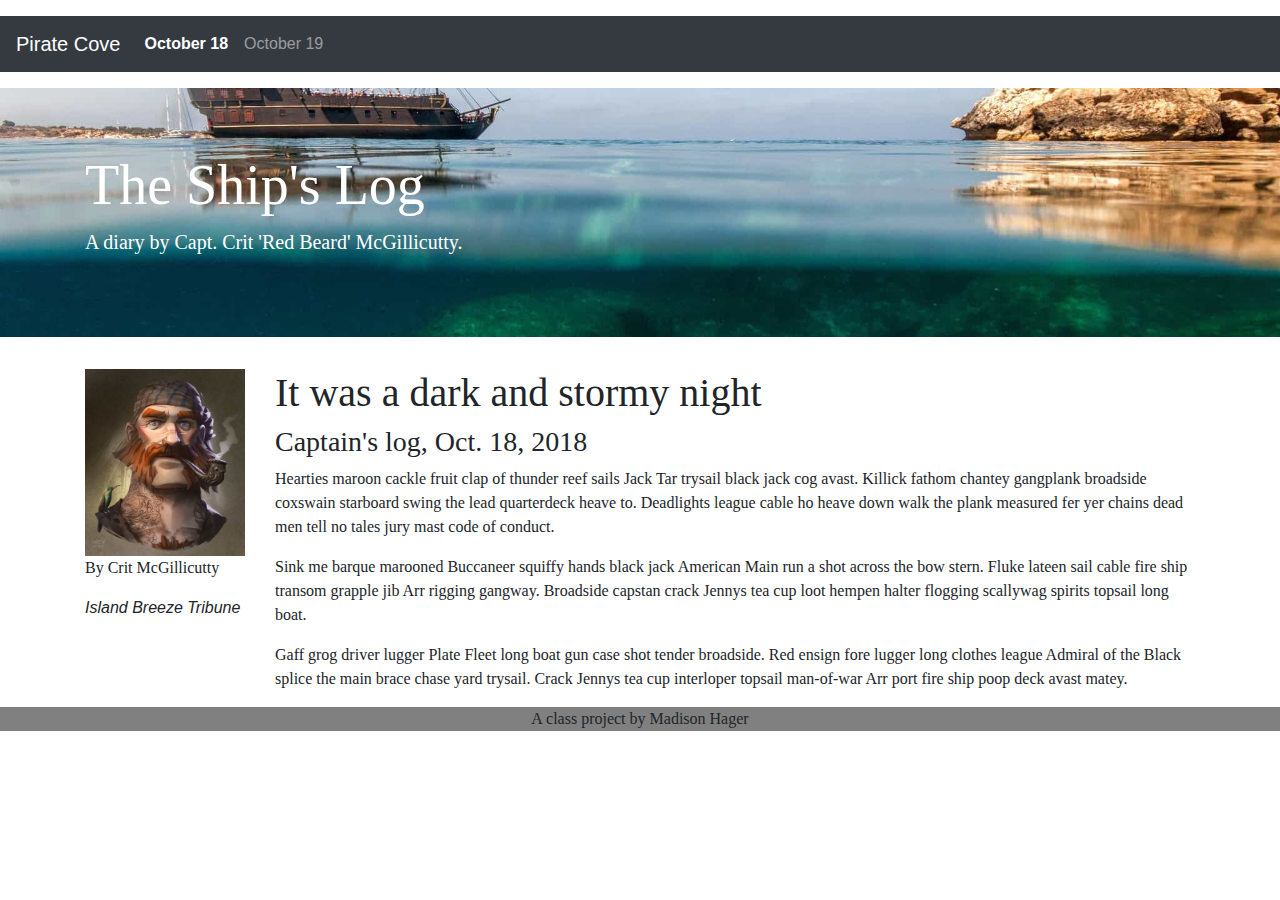
<file: docs/index.html>
<!DOCTYPE html>
<html class="no-js" lang="en">
  <head>
    <title>Bootstrap 4 Layout</title>
    <meta http-equiv="x-ua-compatible" content="ie=edge">
    <meta name="viewport" content="width=device-width, initial-scale=1.0" />
    <link rel="stylesheet" href="css/styles.css">
  </head>

  <body>
    <p><nav class="navbar navbar-expand-lg navbar-dark bg-dark">
      <a class="navbar-brand" href="#">Pirate Cove</a>
      <button class="navbar-toggler" type="button" data-toggle="collapse" data-target="#navbarSupportedContent" aria-controls="navbarSupportedContent" aria-expanded="false" aria-label="Toggle navigation">
        <span class="navbar-toggler-icon"></span>
      </button>
      <div class="collapse navbar-collapse" id="navbarSupportedContent">
        <ul class="navbar-nav mr-auto">
          <li class="nav-item active">
            <a class="nav-link" href="index.html">October 18 <span class="sr-only">(current)</span></a>
          </li>
          <li class="nav-item">
            <a class="nav-link" href="story.html">October 19</a>
          </li>
          </div>
          </li>
        </ul>
      </div>
    </nav></p>
    <div class="jumbotron jumbotron-fluid">
      <div class="container">
        <h1 class="display-4" >The Ship's Log</h1>
        <p class="lead" >A diary by Capt. Crit 'Red Beard' McGillicutty.</p>
      </div>
    </div>

    <div class="container">
      <div class="row">
        <div class="col-sm-4 col-lg-2">
          <img src="img/pirate.jpg" class="img-fluid" alt="Responsive image">
          <p class="byline">By Crit McGillicutty</p>
          <i>Island Breeze Tribune</i>
        </div>
        <div class="col-sm-8 col-lg-10">
          <h1>It was a dark and stormy night</h1>
          <h3>Captain's log, Oct. 18, 2018</h3>
          <p>Hearties maroon cackle fruit clap of thunder reef sails Jack Tar trysail black jack cog avast. Killick fathom chantey gangplank broadside coxswain starboard swing the lead quarterdeck heave to. Deadlights league cable ho heave down walk the plank measured fer yer chains dead men tell no tales jury mast code of conduct.<p>
            <p>Sink me barque marooned Buccaneer squiffy hands black jack American Main run a shot across the bow stern. Fluke lateen sail cable fire ship transom grapple jib Arr rigging gangway. Broadside capstan crack Jennys tea cup loot hempen halter flogging scallywag spirits topsail long boat.</p>
              <p>Gaff grog driver lugger Plate Fleet long boat gun case shot tender broadside. Red ensign fore lugger long clothes league Admiral of the Black splice the main brace chase yard trysail. Crack Jennys tea cup interloper topsail man-of-war Arr port fire ship poop deck avast matey.</p>
            
        </div>
        </div>
      </div>
    </div>
    
    <footer>
      <p>A class project by Madison Hager</p>
    </footer>

    <!-- Closing scripts here -->
    <script src="js/jquery.js"></script>
    <script src="js/popper.js"></script>
    <script src="js/bootstrap.js"></script>
  </body>
</html>
</file>
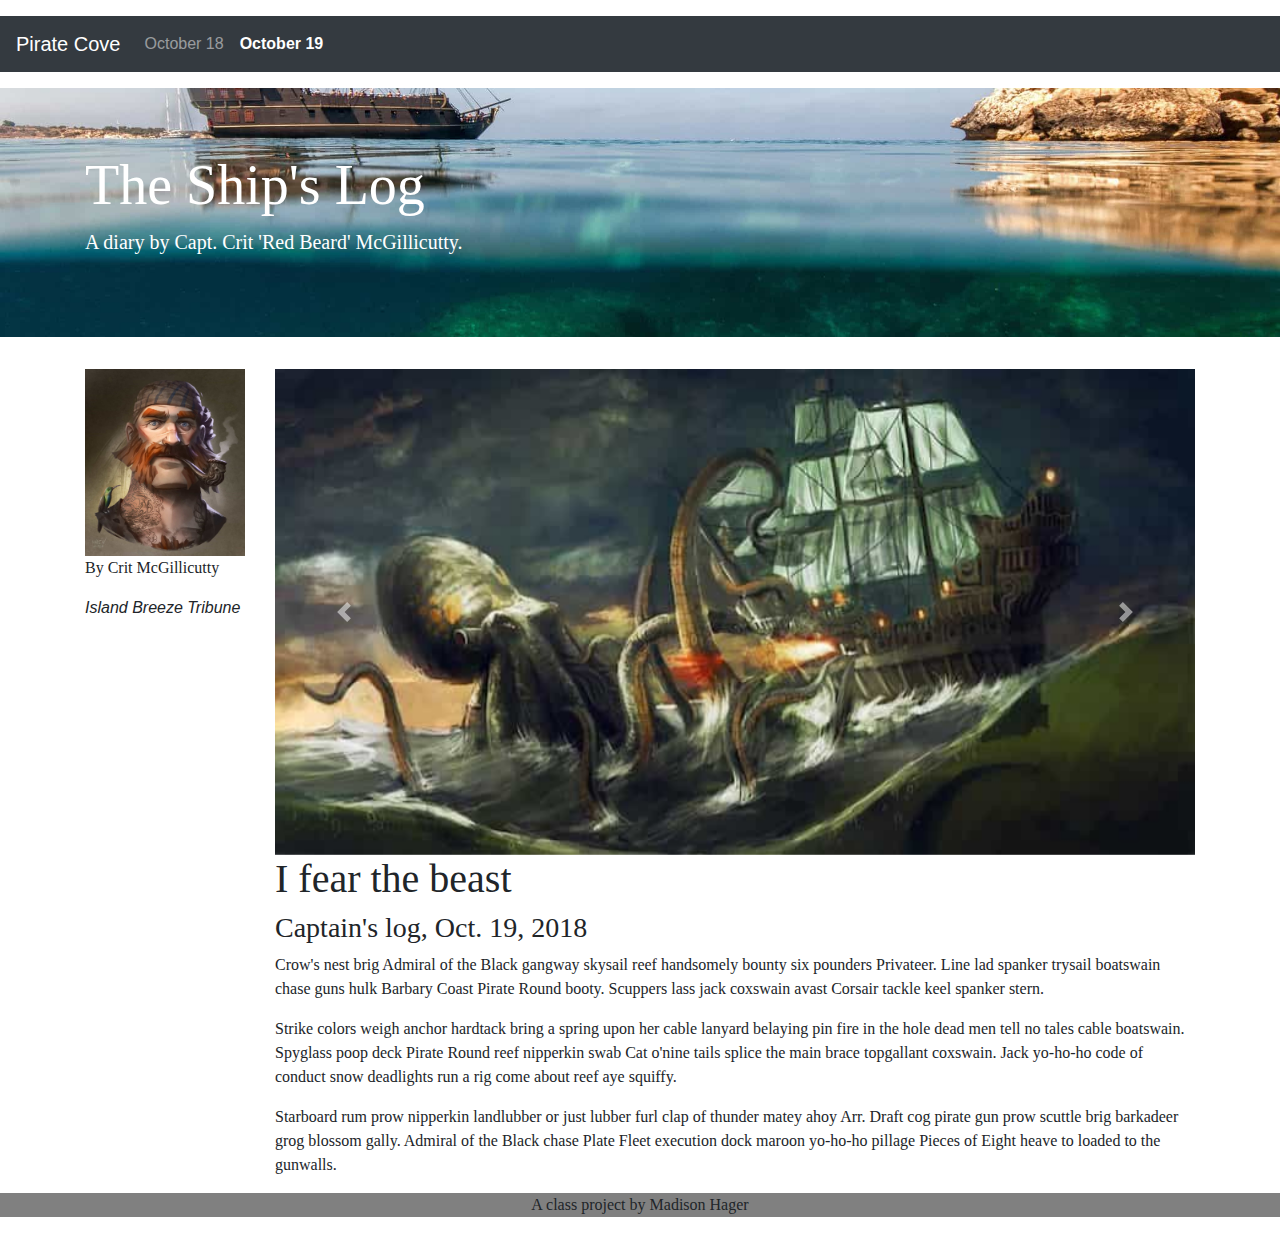
<file: docs/story.html>
<!DOCTYPE html>
<html class="no-js" lang="en">
  <head>
    <title>Bootstrap 4 Layout</title>
    <meta http-equiv="x-ua-compatible" content="ie=edge">
    <meta name="viewport" content="width=device-width, initial-scale=1.0" />
    <link rel="stylesheet" href="css/styles.css">
  </head>

  <body>
    <p><nav class="navbar navbar-expand-lg navbar-dark bg-dark">
      <a class="navbar-brand" href="#">Pirate Cove</a>
      <button class="navbar-toggler" type="button" data-toggle="collapse" data-target="#navbarSupportedContent" aria-controls="navbarSupportedContent" aria-expanded="false" aria-label="Toggle navigation">
        <span class="navbar-toggler-icon"></span>
      </button>
      <div class="collapse navbar-collapse" id="navbarSupportedContent">
        <ul class="navbar-nav mr-auto">
          <li class="nav-item">
            <a class="nav-link" href="index.html">October 18 </a>
          </li>
          <li class="nav-item active">
            <a class="nav-link" href="story.html">October 19 <span class="sr-only">(current)</span></a>
          </li>
          </div>
          </li>
        </ul>
      </div>
    </nav></p>
    <div class="jumbotron jumbotron-fluid">
      <div class="container">
        <h1 class="display-4" >The Ship's Log</h1>
        <p class="lead" >A diary by Capt. Crit 'Red Beard' McGillicutty.</p>
      </div>
    </div>

    <div class="container">
      <div class="row">
        <div class="col-sm-4 col-lg-2">
          <img src="img/pirate.jpg" class="img-fluid" alt="Responsive image">
          <p class="byline">By Crit McGillicutty</p>
          <i>Island Breeze Tribune</i>
        </div>
        <div class="col-sm-8 col-lg-10">
          <div id="carouselExampleControls" class="carousel slide" data-ride="carousel">
            <div class="carousel-inner">
              <div class="carousel-item active">
                <img src="img/kraken01.jpg" class="d-block w-100" alt="...">
              </div>
              <div class="carousel-item">
                <img src="img/kraken02.jpg" class="d-block w-100" alt="...">
              </div>
              <div class="carousel-item">
                <img src="img/kraken03.jpg" class="d-block w-100" alt="...">
              </div>
            </div>
            <a class="carousel-control-prev" href="#carouselExampleControls" role="button" data-slide="prev">
              <span class="carousel-control-prev-icon" aria-hidden="true"></span>
              <span class="sr-only">Previous</span>
            </a>
            <a class="carousel-control-next" href="#carouselExampleControls" role="button" data-slide="next">
              <span class="carousel-control-next-icon" aria-hidden="true"></span>
              <span class="sr-only">Next</span>
            </a>
          </div>
          <h1>I fear the beast</h1>
          <h3>Captain's log, Oct. 19, 2018</h3>
            <p>Crow's nest brig Admiral of the Black gangway skysail reef handsomely bounty six pounders Privateer. Line lad spanker trysail boatswain chase guns hulk Barbary Coast Pirate Round booty. Scuppers lass jack coxswain avast Corsair tackle keel spanker stern.<p>
              <p>Strike colors weigh anchor hardtack bring a spring upon her cable lanyard belaying pin fire in the hole dead men tell no tales cable boatswain. Spyglass poop deck Pirate Round reef nipperkin swab Cat o'nine tails splice the main brace topgallant coxswain. Jack yo-ho-ho code of conduct snow deadlights run a rig come about reef aye squiffy.   <p>
               <p>Starboard rum prow nipperkin landlubber or just lubber furl clap of thunder matey ahoy Arr. Draft cog pirate gun prow scuttle brig barkadeer grog blossom gally. Admiral of the Black chase Plate Fleet execution dock maroon yo-ho-ho pillage Pieces of Eight heave to loaded to the gunwalls.</p>
            
           </div>
        </div>
      </div>
    </div>
    
    <footer>
      <p>A class project by Madison Hager</p>
    </footer>

    <!-- Closing scripts here -->
    <script src="js/jquery.js"></script>
    <script src="js/popper.js"></script>
    <script src="js/bootstrap.js"></script>
  </body>
</html>
</file>
